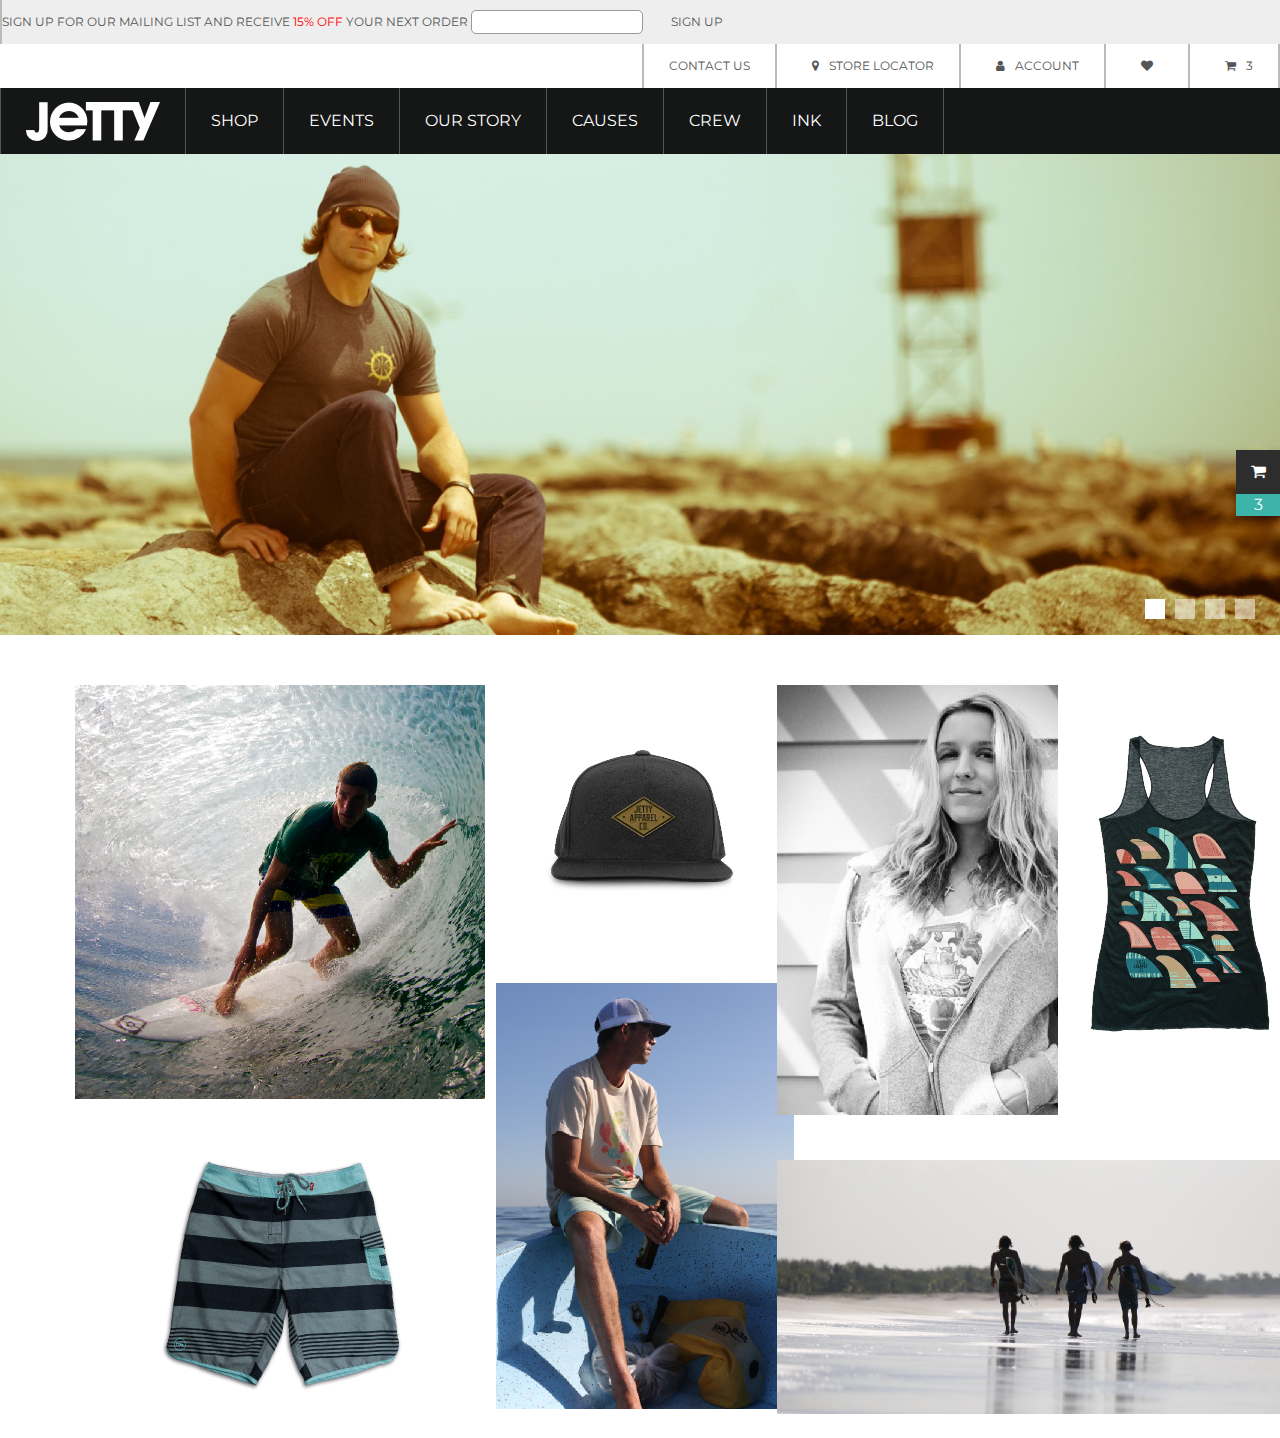
<file: public/index.html>
<!DOCTYPE html>
<html lang="en">
<head>
  <meta charset="UTF-8">
  <meta name="viewport" content="width=device-width, initial-scale=1" />
  <link rel="stylesheet" href="styles/lib/normalize.css">
  <link rel="stylesheet" type="text/css" href="slick/slick.css"/>
  <link href='//fonts.googleapis.com/css?family=Montserrat:400,700' rel='stylesheet' type='text/css'>
  <link rel="stylesheet" href="styles/large.css" media="screen and (min-width: 40.5em)">
  <link href="//maxcdn.bootstrapcdn.com/font-awesome/4.2.0/css/font-awesome.min.css" rel="stylesheet">
  <script src="scripts/lib/jquery.min.js"></script>
  <script src="scripts/scripts.js"></script>
  <title>Jetty</title>
</head>
<body>
  <div id="shopping-cart">
    <div class="shopping-cart-icon">
      <i class="fa fa-shopping-cart"></i>
    </div>
    <div class="shopping-cart-number">
      3
    </div>
  </div>
  <header>
    <nav id="user-nav">
      <ul>      
        <li class="newsletter">
          <label for="">Sign up for our mailing list and receive <span class="highlight">15% off</span> your next order</label>
          <input type="text">
          <a>Sign Up</a>
        </li>
        <ul class="right">        
          <li><a href="contact">Contact Us</a></li>
          <li><a href="store-locator"><i class="fa fa-map-marker"></i>Store Locator</a></li>
          <li><a href="account"><i class="fa fa-user"></i>Account</a></li>
          <li><a href="#"><i class="fa fa-heart"></i></a></li>
          <li><a href="#"><i class="fa fa-shopping-cart"></i>3</a></li>
        </ul>
      </ul>
    </nav>
    <nav id="contact-dropdown">
      <div class="dropdown-wrapper">
        <div class="cell email">
          <div class="icon"> 
            <i class="fa fa-envelope-o"></i>
          </div>
          <div class="value">        
            <p>info@jettylife.com</p>
          </div>
        </div>
        <div class="cell phone">
          <div class="icon"> 
            <i class="fa fa-mobile-phone"></i>
          </div>
          <div class="value">
            <p>800&middot;900&middot;6435</p>
          </div>
        </div>
        <div class="cell fax">
          <div class="icon"> 
            <i class="fa fa-print"></i>
          </div>
          <div class="value">
            <p>928&middot;438&middot;6825</p>
          </div>
        </div>
        <div class="cell address">
          <div class="icon"> 
            <i class="fa fa-map-marker"></i>
          </div>
          <div class="value">          
            <div>
              <p>Jetty<br/>1435 Route 435 Unit A6<br/>Little Egg Harbor, NJ 08087</p>
            </div>
          </div>
        </div>
        <div class="cell social">
          <div class="value">          
            <p>Follow us</p>
          </div>
          <a href="#">
            <i class=" icon fa fa-instagram"></i>
          </a>
          <a href="#">            
            <i class=" icon fa fa-twitter"></i>
          </a>
          <a href="#">
            <i class=" icon fa fa-facebook-square"></i>
          </a>
        </div>
      </div>
    </nav>
    <nav id="store-locator-dropdown">
      <div class="dropdown-wrapper">
        <div class="cell input-results">
          <div class="input-area">          
            <div class="input-and-button">          
              <input type="text">
              <button>></button>
            </div>
          </div>
        </div>
        <div class="cell map">
          <iframe src="https://www.google.com/maps/embed?pb=!1m10!1m8!1m3!1d12087.274648868486!2d-73.96944835770262!3d40.76601297143551!3m2!1i1024!2i768!4f13.1!5e0!3m2!1sen!2sus!4v1422306998909" width="800" height="200" frameborder="0" style="border:0"></iframe>
        </div>
      </div>
    </nav>
    <nav id="site-nav">
      <ul>
        <li class="logo"><a href=""><img src="images/Logo.png" alt=""></a></li>
        <li><a href="">Shop</a></li>
        <li><a href="">Events</a></li>
        <li><a href="">Our Story</a></li>
        <li><a href="">Causes</a></li>
        <li><a href="">Crew</a></li>
        <li><a href="">Ink</a></li>
        <li><a href="">Blog</a></li>
      </ul>
    </nav>
  </header>
  <section id="hero">  
    <div class="carousel">
      <div>
        <a href="#">        
          <img src="images/banner1.png">
        </a>
      </div>
      <div>
        <img src="images/banner1.png">
      </div>
      <div>
        <img src="images/banner1.png">
      </div>
      <div>
        <img src="images/banner1.png">
      </div>
      </div>
    </div>
  </section>
  <section id="featured-items">  
    <div class="container">
      <div class="featured">
        <div class="row">
          <div class="column-60">
            <div class="column-60">          
              <div><img src="images/townsend.png" alt=""></div>
              <div><img src="images/boardies.png" alt=""></div>
            </div>         
            <div class="column-40">            
              <div><img src="images/hat.png" alt=""></div>
              <div><img src="images/dude-hatpng.png" alt=""></div>
            </div> 
          </div>
          <div class="column-40">          
            <div class="column-60"><img src="images/gdude.png" alt=""></div>
            <div class="column-40"><img src="images/gshirt.png" alt=""></div>
            <div><img src="images/walk.png" alt=""></div>
          </div>
        </div>
      </div>
    </div>
  </section>

  <script type="text/javascript" src="slick/slick.min.js"></script>

</body>
</html>
</file>
<file: public/styles/large.css>
body{
  font-family: 'Montserrat', sans-serif;
  color: #555;
}

input {
  border-radius: 5px;
  border: 1px solid #999;
  height: 20px;
  line-height: 20px;
  transition: border-radius .25s;
}

button:hover{
  background-color: #999;
  transition: background-color .25s;
}

input:focus{
  border-radius: 2px;
  border: 1px solid #555;
}

nav ul {
    list-style: none;
    margin: 0;
    padding: 0;
}

nav i{
  padding: 0 10px;
}

li > a{
  display: inline-block;
  color: #555;
  text-decoration: none;
  padding: 0 25px;
  transition: background-color .2s;
}

i:after{
  font-size: 1.4em;
}

.highlight{
  color: red;
}

#user-nav li{
  border-left: 2px solid #bbb;
}

#user-nav li:last-child{
  border-right: 2px solid #bbb;
}

#user-nav{
  font-size: .75em;
  background-color: #eee;
  height: 44px;
  text-transform: uppercase;
}

#user-nav li {
    float: left;
    line-height: 44px;
}

#user-nav li > a:hover{
  background-color: #ccc;
}

#user-nav li>a.active{
  color: white;
  background-color: #35393A;
}

#contact-dropdown {
}

.dropdown-wrapper{
  height: 0;
  overflow: hidden;
  width: 100%;
  background-color: #373D3D;
  color: #C6C6C5;
  overflow: hidden;
  /*This transition must match the setTimeout in scripts.js*/
  transition: height .25s;
}

.dropdown-active{
  height: 150px;
}

.cell {
  float: left;
  height: 100%;
  padding: 0 30px;
  border-right: 1px solid #555;
}

.cell:last-child{
  border: none;
}


.cell .icon {
  font-size: 3.25em;
  vertical-align: middle;
  float: left;
  margin: 44px 0;
}

.cell .value {
  float: left;
  margin-top: 50px;
  height: 3.25em;
}

.address .value{
  margin-top: 32px;
}

.social{
  text-align: center;
  color: #555;
}

.social .value {
  margin: 40px 0 -35px;
  display: block;
  float: none;
}

.social .icon{
  margin: 0;
  color: #555;
  transition: color .25s;
}

.social .icon:hover{
  margin: 0;
  color: #C6C6C5;
}

.input-and-button {
  position: relative;
  top: 63px;
}

.input-and-button button{
  margin-left: -7px;
  border-top-right-radius: 5px;
  border-bottom-right-radius: 5px;
  border: 1px solid #999;
  height: 24px; 
}

.map{
  padding: 0;
}

#site-nav li{
  border-left: 1px solid #555;
}

#site-nav li:last-child{
  border-right: 1px solid #555;
}

#site-nav{
  background-color: #151616;
  height: 66px;
  text-transform: uppercase;
}

#site-nav li {
  float: left;
  line-height: 66px;
}

#site-nav li a{
  color: white;
}

#site-nav li > a:hover{
  background-color: #363636;
}

.logo img {
  vertical-align: middle;
}

.right {
  float: right;
}

.container{
  width: 1170px;
  margin: auto;
}

#featured-items{
  background-color: #ececec;
}

.featured img{
  margin: 20px; 
}

.row div{
  float: left;
}

.column-60{
  width: 60%;
}
.column-40{
  width: 40%;
}

#shopping-cart {
  color: white;
  position: fixed;
  right: 0;
  top: 50%;
  z-index: 999999;
  width: 44px;
  height: 66px;
  background-color: #2d2d2d;
  text-align: center;
}

#shopping-cart .shopping-cart-icon{
  height: 44px;
  line-height: 44px;
}

#shopping-cart .shopping-cart-number{
  min-height: 22px;
  line-height: 22px;
  background-color: #3cb4aa; 
}


/*Custom Styles for Slick Carousel*/

.slick-initialized .slick-slide {
  overflow: hidden;
  max-height: 600px;
}

.slick-slide img{
  width: 100%;
}

.slick-dots{
  bottom: 0;
  right: 20px;
  text-align: right;
}

.slick-dots li button{
  background-color: white;
  opacity: .5;
}

.slick-dots li button:hover{
  background-color: white;
  opacity: 1;
}

.slick-dots li.slick-active button{
  opacity: 1;
}

.slick-dots li button:before{
  content: "";
}

/*Custom Styles for Slick Carousel*/
</file>
